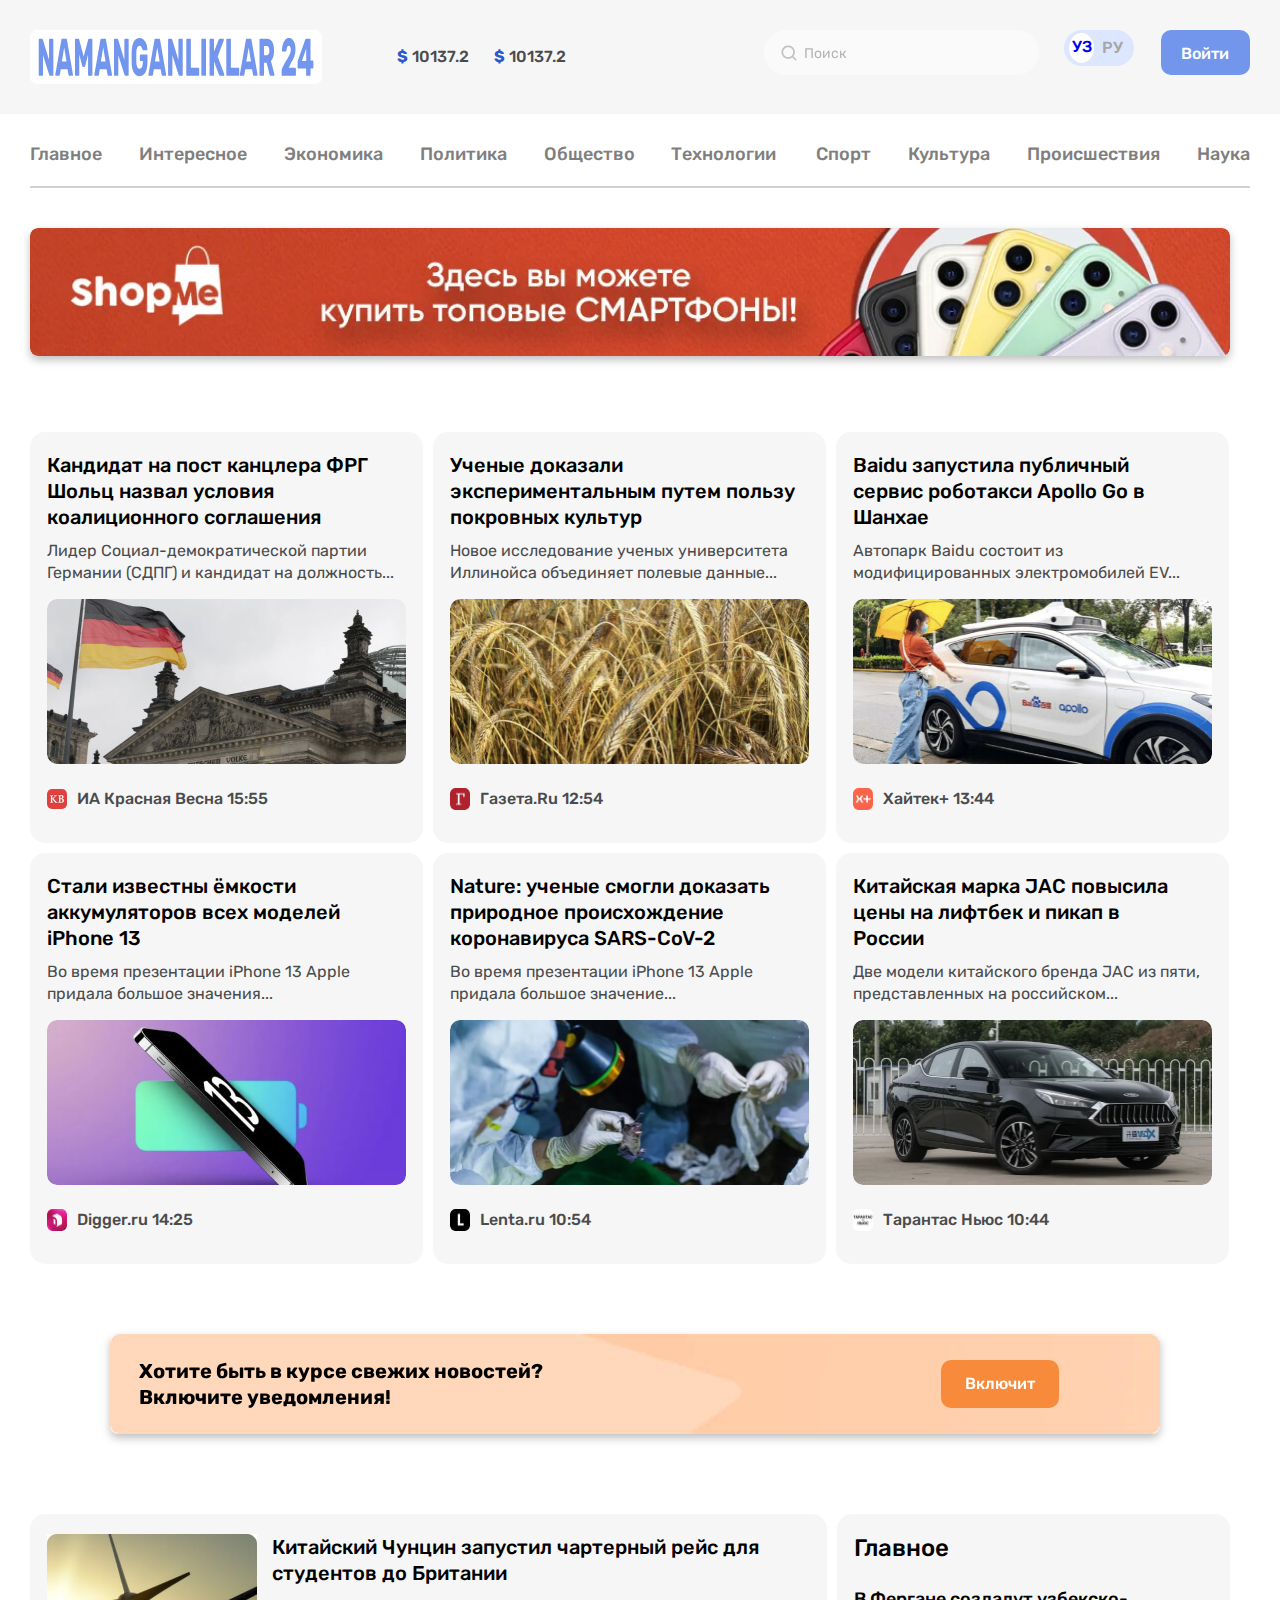
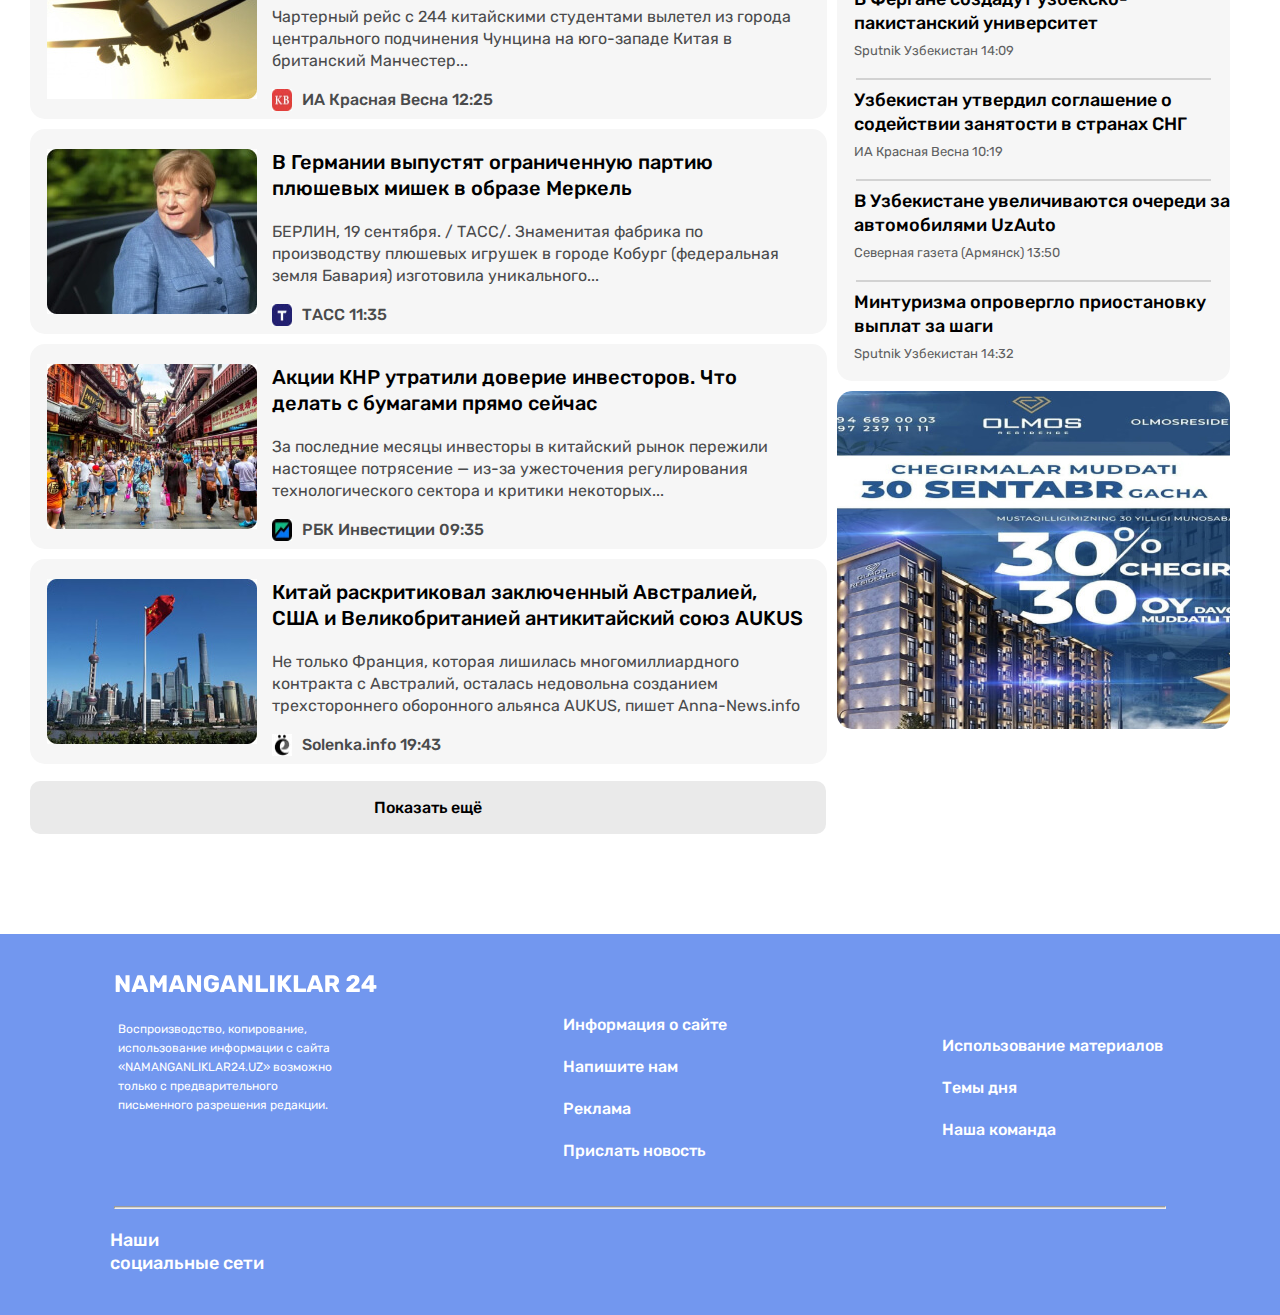
<file: index.html>
<!DOCTYPE html>
<html lang="en">
<head>
  <meta charset="UTF-8">
  <meta http-equiv="X-UA-Compatible" content="IE=edge">
  <meta name="viewport" content="width=device-width, initial-scale=1.0">
  <title>Namanganliklar24</title>
  <link rel="stylesheet" href="Css/normalize.css">
  <link rel="stylesheet" href="Css/style.css">
  <!-- <link rel="stylesheet" href="Css/style.min.css"> -->
  <link rel="preconnect" href="https://fonts.googleapis.com"><link rel="preconnect" href="https://fonts.gstatic.com" crossorigin><link href="https://fonts.googleapis.com/css2?family=Rubik:wght@400;500;700&display=swap" rel="stylesheet">
  <link rel="stylesheet" href="https://cdnjs.cloudflare.com/ajax/libs/font-awesome/6.2.1/css/all.min.css" integrity="sha512-MV7K8+y+gLIBoVD59lQIYicR65iaqukzvf/nwasF0nqhPay5w/9lJmVM2hMDcnK1OnMGCdVK+iQrJ7lzPJQd1w==" crossorigin="anonymous" referrerpolicy="no-referrer" />
  <link rel="stylesheet" href="https://cdnjs.cloudflare.com/ajax/libs/font-awesome/6.2.1/css/all.min.css" integrity="sha512-MV7K8+y+gLIBoVD59lQIYicR65iaqukzvf/nwasF0nqhPay5w/9lJmVM2hMDcnK1OnMGCdVK+iQrJ7lzPJQd1w==" crossorigin="anonymous" referrerpolicy="no-referrer" />
</head>
<body>
  <header class="site-header">
    <div class="site-header-top">
      <div class="container site-header-top-container">
        <a class="logo" href="index.html">
          <img class="logo-img" src="image/logo.svg" alt="N24 logo" width="276px" height="45px" >
        </a>
        
        <ul class="currency-rates">
          <li class="currency-rates-item">
            <b class="currency-rates-text">$</b>
            <span class="currency-course">10137.2</span>
          </li>
          <li class="currency-rates-item">
            <b class="currency-rates-text">$</b>
            <span class="currency-course">10137.2</span>
          </li>
        </ul>
        <!-- Form -->
        <form class="form-search" action="https://echo.htmlacademy.ru">
          <input class="form-search-input" type="search" name="search" placeholder="Поиск" required>
        </form>
        
        <div class="pages">
          <a class="pages-link" href="index.html">УЗ</a>
          <a class="pages-link" href="index.html/ru">РУ</a>
        </div>
        <a class="primary-btn header-btn" href="#">Войти</a>
      </div>
    </div>
    <div class="container sitenav-container">
      <nav class="sitenav">
        <ul class="sitenav-items">
          <li class="sitenav-item">
            <a class="sitenav-link" href="index.html">Главное</a>
          </li>
          <li class="sitenav-item">
            <a class="sitenav-link" href="Интересное.html">Интересное</a>
          </li>
          <li class="sitenav-item">
            <a class="sitenav-link" href="contact.html">Экономика</a>
          </li>
          <li class="sitenav-item">
            <a class="sitenav-link" href="index.html">Политика</a>
          </li>
          <li class="sitenav-item">
            <a class="sitenav-link" href="index.html">Общество</a>
          </li>
          <li class="sitenav-item">
            <a class="sitenav-link" href="index.html">Технологии</
              a>
            </li>
            <li class="sitenav-item">
              <a class="sitenav-link" href="index.html">Спорт</a>
            </li>
            <li class="sitenav-item">
              <a class="sitenav-link" href="index.html">Культура</a>
            </li>
            <li class="sitenav-item">
              <a class="sitenav-link" href="index.html">Происшествия
              </a>
            </li>
            <li class="sitenav-item">
              <a class="sitenav-link" href="index.html">Наука</a>
            </li>
          </ul>
        </nav>
      </div>
      <div class="container">
        <span class="header-line"></span>
        <img class="header-image" src="image/optimize 2.jpg" alt="shopme img" srcset="image/optimize 2.jpg 1x,image/optimize 2@2x.jpg ">
      </div>
    </header>
    <main>
      <div class="container main-container">
        <ul class="main-items">
          <li class="main-item">
            <div class="main-item-wrapper">
              <h2 class="title">Кандидат на пост канцлера ФРГ Шольц назвал условия коалиционного соглашения</h2>
              <p class="subtitle">Лидер Социал-демократической партии Германии (СДПГ) и кандидат на должность...</p>
              <img class="main-item-wrapper-img" src="image/germany.jpg" alt="germany image"
              srcset="image/germany.jpg 1x,image/germany@2x-1.jpg 2x">
              <span class="main-item-card">
                <img class="card-img" src="image/image 4.svg" >
                <p class="card-text">ИА Красная Весна 15:55</p>
              </span>
            </div>
          </li>
          <li class="main-item">
            <div class="main-item-wrapper">
              <h2 class="title">Ученые доказали экспериментальным путем пользу покровных культур</h2>
              <p class="subtitle">Новое исследование ученых университета Иллинойса объединяет полевые данные... </p>
              <img class="main-item-wrapper-img" src="image/bu'gdoy.jpg" alt="bug'doy img"
              srcset="image/bu'gdoy.jpg 1x,image/bug'doy@2x-1.jpg  2x">
              <span class="main-item-card">
                <img class="card-img" src="image/Gazeta.jpg" >
                <p class="card-text">Газета.Ru 12:54</p>
              </span>
            </div>
          </li>
          <li class="main-item">
            <div class="main-item-wrapper">
              <h2 class="title">Baidu запустила публичный сервис роботакси Apollo Go в <br> Шанхае</h2>
              <p class="subtitle">Автопарк Baidu состоит из модифицированных электромобилей EV...  </p>
              <img class="main-item-wrapper-img" src="image/car.jpg" alt="car img"
              srcset="image/car.jpg 1x,image/car@2x-1.jpg  2x">
              <span class="main-item-card">
                <img class="card-img" src="image/x++.jpg" >
                <p class="card-text">Хайтек+ 13:44</p>
              </span>
            </div>
          </li>
          <li class="main-item">
            <div class="main-item-wrapper">
              <h2 class="title">Стали известны ёмкости аккумуляторов всех моделей iPhone 13</h2>
              <p class="subtitle">Во время презентации iPhone 13 Apple придала большое значения...</p>
              <img class="main-item-wrapper-img" src="image/iphone.jpg" alt="car img"
              srcset="image/iphone.jpg 1x,image/iphone@2x.jpg  2x">
              <span class="main-item-card">
                <img class="card-img" src="image/image 4.jpg" >
                <p class="card-text">Digger.ru 14:25</p>
              </span>
            </div>
          </li>
          <li class="main-item">
            <div class="main-item-wrapper">
              <h2 class="title">Nature: ученые смогли доказать природное происхождение коронавируса SARS-CoV-2</h2>
              <p class="subtitle">Во время презентации iPhone 13 Apple придала большое значение...</p>
              <img class="main-item-wrapper-img" src="image/image 1.jpg" alt="corona img"
              srcset="image/image 1.jpg 1x,image/image 1@2x.jpg 2x">
              <span class="main-item-card">
                <img class="card-img" src="image/image 5.jpg" >
                <p class="card-text">Lenta.ru 10:54</p>
              </span>
            </div>
          </li>
          <li class="main-item">
            <div class="main-item-wrapper">
              <h2 class="title">Китайская марка JAC повысила цены на лифтбек и пикап в <br> России</h2>
              <p class="subtitle">Две модели китайского бренда JAC из пяти, представленных на российском...</p>
              <img class="main-item-wrapper-img" src="image/black car.jpg" alt="black car "
              srcset="image/black car.jpg 1x,image/black car@2x.jpg 2x">
              <span class="main-item-card">
                <img class="card-img" src="image/image 5-1.jpg" >
                <p class="card-text">Тарантас Ньюс 10:44</p>
              </span>
            </div>
          </li>
        </ul>
      </div>
      <div class="container">
        <div class="hero-content">
          <h2 class="hero-content-heading">Хотите быть в курсе свежих новостей?<br>  Включите уведомления!
          </h2>
          <a class="hero-content-btn" href="#">Включит </a>
        </div>
      </div>
      <div class="container info-conatiner">
        <ul class="news">
          <li class="news-item">
            <div class="news-item-wrapper">
              <img class="item-img" src="/image/airplane.jpg" alt="airplane img">
            </div>
            <div class="news-item-info">
              <h2 class="news-item-heading">Китайский Чунцин запустил чартерный рейс для <br> студентов до Британии</h2>
              <p class="news-item-text">Чартерный рейс с 244 китайскими студентами вылетел из города <br> центрального подчинения Чунцина на юго-западе Китая в <br> британский Манчестер...</p>
              <span class="news-item-container">
                <img class="news-item-container-img" height="20px" src="/image/kb.jpg" alt="logo">
                <p class="news-item-container-text">ИА Красная Весна 12:25</p>
              </span>
            </div>
          </li>
          <li class="news-item">
            <div class="news-item-wrapper">
              <img class="item-img" src="/image/women.jpg" alt="women img">
            </div>
            <div class="news-item-info">
              <h2 class="news-item-heading">В Германии выпустят ограниченную партию плюшевых мишек в образе Меркель</h2>
              <p class="news-item-text">БЕРЛИН, 19 сентября. / ТАСС/. Знаменитая фабрика по производству плюшевых игрушек в городе Кобург (федеральная земля Бавария) изготовила уникального...</p>
              <span class="news-item-container">
                <img class="news-item-container-img" height="20px" src="/image/tass.jpg" alt="logo">
                <p class="news-item-container-text">ТАСС 11:35</p>
              </span>
            </div>
          </li>
          <li class="news-item">
            <div class="news-item-wrapper">
              <img class="item-img" src="/image/population.jpg" alt="population img">
            </div>
            <div class="news-item-info">
              <h2 class="news-item-heading">Акции КНР утратили доверие инвесторов. Что делать с бумагами прямо сейчас</h2>
              <p class="news-item-text">За последние месяцы инвесторы в китайский рынок пережили настоящее потрясение — из-за ужесточения регулирования технологического сектора и критики некоторых...</p>
              <span class="news-item-container">
                <img class="news-item-container-img" height="20px" src="/image/rbk.jpg" alt="logo">
                <p class="news-item-container-text">РБК Инвестиции 09:35</p>
              </span>
            </div>
          </li>
          <li class="news-item">
            <div class="news-item-wrapper">
              <img class="item-img" src="/image/china.jpg" alt="china flag">
            </div>
            <div class="news-item-info">
              <h2 class="news-item-heading">Китай раскритиковал заключенный Австралией, США и Великобританией антикитайский союз AUKUS</h2>
              <p class="news-item-text">Не только Франция, которая лишилась многомиллиардного контракта с Австралий, осталась недовольна созданием трехстороннего оборонного альянса AUKUS, пишет Anna-News.info</p>
              <span class="news-item-container">
                <img class="news-item-container-img" height="20px" src="/image/solenka.jpg" alt="logo">
                <p class="news-item-container-text">Solenka.info 19:43</p>
              </span>
            </div>
          </li>
        </ul>
        <div class="important-news">
          <ul class="importan-items">
            <li class="important-item">
              <h2 class="important-item-subtitle">Главное</h2>
              <h2 class="important-item-title">В Фергане создадут узбекско-пакистанский университет</h2>
              <p class="important-item-text">Sputnik Узбекистан 14:09</p>
              <hr class="line">
              
              <h2 class="important-item-title">Узбекистан утвердил соглашение о содействии занятости в странах СНГ</h2>
              <p class="important-item-text">ИА Красная Весна 10:19</p>
              <hr class="line">
              
              <h2 class="important-item-title">В Узбекистане увеличиваются очереди за автомобилями UzAuto</h2>
              <p class="important-item-text">Северная газета (Армянск) 13:50</p>
              <hr class="line">
              
              <h2 class="important-item-title">Минтуризма опровергло приостановку выплат за шаги</h2>
              <p class="important-item-text">Sputnik Узбекистан 14:32</p>
            </li>
          </ul>
          <img class="diamond " src="/image/image 6.jpg" alt="diamond img">
        </div>
      </div>
      <div class="container"><a class="main-btn" href="#">Показать ещё </a>
      </div>
    </main>
    
    <!-- Footer section -->
    <footer class="footer">
      <div class="container footer-container">
        <a href="#" class="footer-logo">
          <img class="footer-logo-img" src="/image/footer-logo.svg" alt="logo footer">
        </a>
        <div class="footer-top">
          <div class="site-info-wrapper">
            <p class="site-info">Воспроизводство, копирование, использование информации с сайта «NAMANGANLIKLAR24.UZ» возможно только с предварительного письменного разрешения редакции. </p>
          </div>
          <ul class="footernav">
            <li class="footernav-lists"><a  class="footernav-list" href="#">Информация о сайте</a></li>
            <li class="footernav-lists"><a  class="footernav-list" href="contact.html">Напишите нам</a></li>
            <li class="footernav-lists"><a  class="footernav-list" href="#">Реклама</a></li>
            <li class="footernav-lists"><a  class="footernav-list" href="#">Прислать новость</a></li>
          </ul>
          <ul class="footernav">
            <li class="footernav-lists"><a  class="footernav-list" href="#">Использование материалов</a></li>
            <li class="footernav-lists"><a  class="footernav-list" href="#">Темы дня</a></li>
            <li class="footernav-lists"><a  class="footernav-list" href="#">Наша команда
            </a></li>
          </ul>
        </div>
        <hr class="line-footer">
        <div class="footer-bottom">
          <div class="text-wrapper">
            <p class="footer-bottom-text">Наши социальные сети</p>
          </div>
          <div class="social-networks">
            <i class="fa-brands fa-telegram"></i>
            <i class="fa-brands fa-instagram"></i>
            <i class="fa-brands fa-facebook"></i>
            <i class="fa-brands fa-youtube"></i>
          </div>
        </div>
        
      </div>
    </footer>
    <section class="modal ">
      <div class="modal-dialog">
        <div class="modal-content">
          <button type="button" class="modal-close js-modal-close">
            <img class="modal-close-icon" src="/image/close1.svg" alt="" width="24px" height="24px"></button>
            <p class="modal-lead">Хотите быть в курсе свежих новостей?<br>  Включите уведомления!
            </p>
            <p class=""></p>
            <div class="modal-action">
              <button type="button" class="modal-btn">Включит </button>
            </div>
          </div>
        </div>
      </section>
      <script src="./Js/main.js"></script>
    </body>
    </html>
</file>
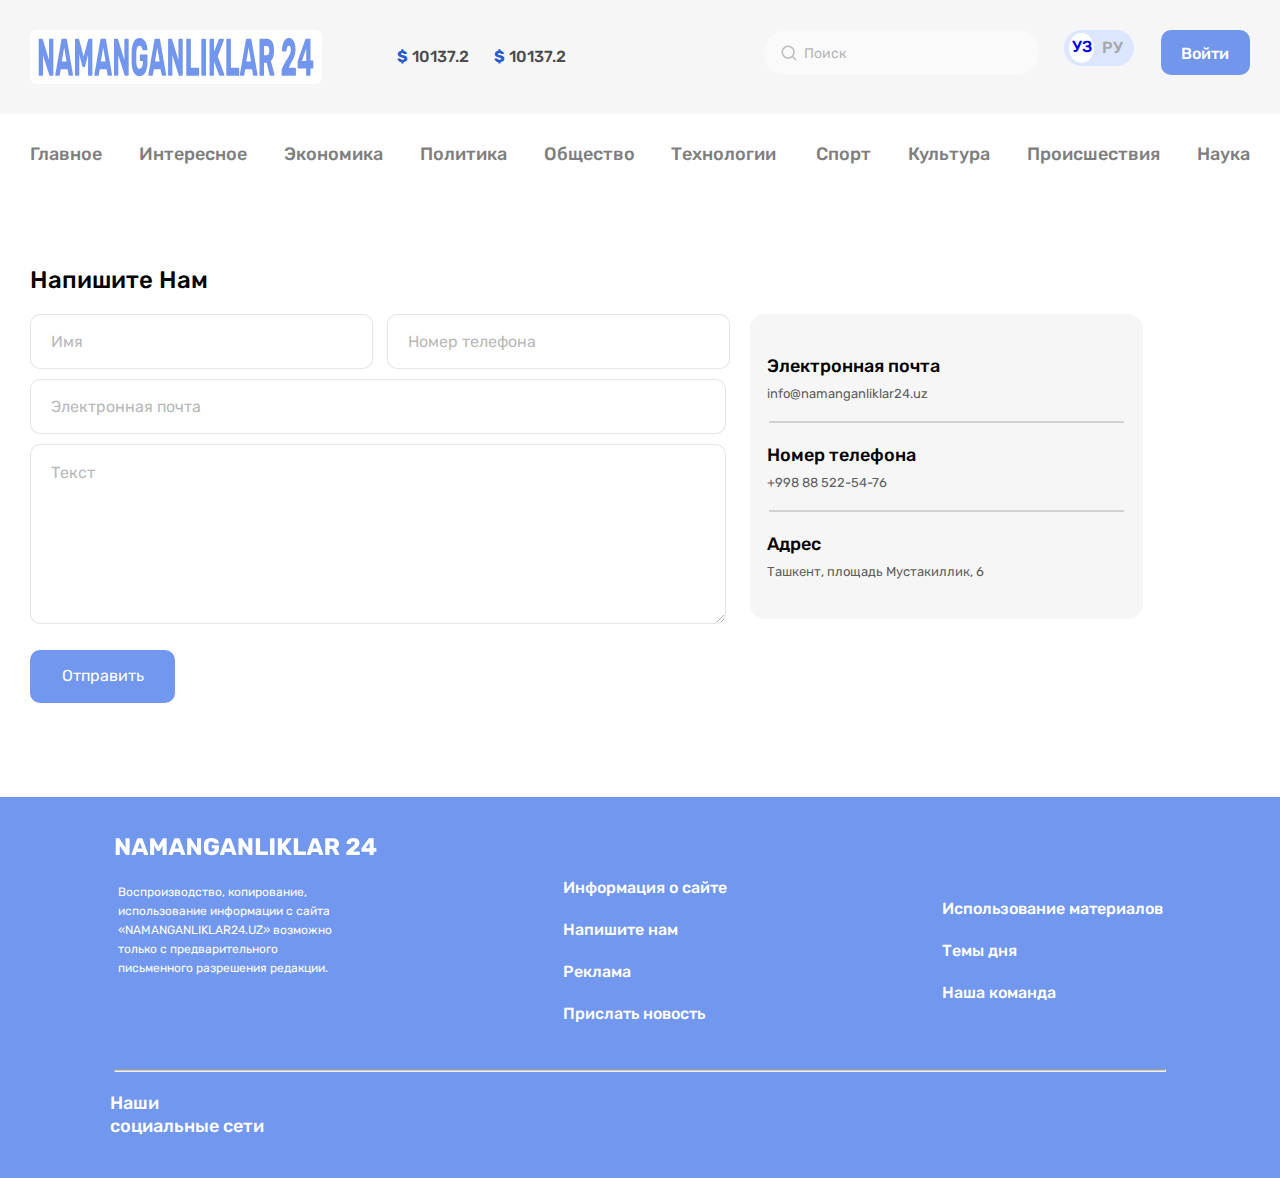
<file: contact.html>
<!DOCTYPE html>
<html lang="en">
<head>
  <meta charset="UTF-8">
  <meta http-equiv="X-UA-Compatible" content="IE=edge">
  <meta name="viewport" content="width=device-width, initial-scale=1.0">
  <title>Контакт N24</title>
  <link rel="stylesheet" href="Css/normalize.css">
  <link rel="stylesheet" href="Css/style.css">
  <!-- <link rel="stylesheet" href="Css/style.min.css"> -->
  <link rel="preconnect" href="https://fonts.googleapis.com"><link rel="preconnect" href="https://fonts.gstatic.com" crossorigin><link href="https://fonts.googleapis.com/css2?family=Rubik:wght@400;500;700&display=swap" rel="stylesheet">
  <link rel="stylesheet" href="https://cdnjs.cloudflare.com/ajax/libs/font-awesome/6.2.1/css/all.min.css" integrity="sha512-MV7K8+y+gLIBoVD59lQIYicR65iaqukzvf/nwasF0nqhPay5w/9lJmVM2hMDcnK1OnMGCdVK+iQrJ7lzPJQd1w==" crossorigin="anonymous" referrerpolicy="no-referrer" />
  <link rel="stylesheet" href="https://cdnjs.cloudflare.com/ajax/libs/font-awesome/6.2.1/css/all.min.css" integrity="sha512-MV7K8+y+gLIBoVD59lQIYicR65iaqukzvf/nwasF0nqhPay5w/9lJmVM2hMDcnK1OnMGCdVK+iQrJ7lzPJQd1w==" crossorigin="anonymous" referrerpolicy="no-referrer" />
</head>
<body>
  <!-- Header section -->
  <header class="site-header">
    <div class="site-header-top">
      <div class="container site-header-top-container">
        <a class="logo" href="index.html">
          <img class="logo-img" src="image/logo.svg" alt="N24 logo" width="276px" height="45px" >
        </a>

        <ul class="currency-rates">
          <li class="currency-rates-item">
            <b class="currency-rates-text">$</b>
            <span class="currency-course">10137.2</span>
          </li>
          <li class="currency-rates-item">
            <b class="currency-rates-text">$</b>
            <span class="currency-course">10137.2</span>
          </li>
        </ul>
        <!-- Form -->
        <form class="form-search" action="https://echo.htmlacademy.ru">
          <input class="form-search-input" type="search" name="search" placeholder="Поиск" required>
        </form>
        <div class="pages">
          <a class="pages-link" href="index.html">УЗ</a>
          <a class="pages-link" href="index.html/ru">РУ</a>
        </div>
        <a class="primary-btn header-btn" href="#">Войти</a>
      </div>
    </div>
    <div class="container sitenav-container">
      <nav class="sitenav">
        <ul class="sitenav-items">
          <li class="sitenav-item">
            <a class="sitenav-link" href="index.html">Главное</a>
          </li>
          <li class="sitenav-item">
            <a class="sitenav-link" href="Интересное.html">Интересное</a>
          </li>
          <li class="sitenav-item">
            <a class="sitenav-link" href="contact.html">Экономика</a>
          </li>
          <li class="sitenav-item">
            <a class="sitenav-link" href="index.html">Политика</a>
          </li>
          <li class="sitenav-item">
            <a class="sitenav-link" href="index.html">Общество</a>
          </li>
          <li class="sitenav-item">
            <a class="sitenav-link" href="index.html">Технологии</
              a>
            </li>
            <li class="sitenav-item">
              <a class="sitenav-link" href="index.html">Спорт</a>
            </li>
            <li class="sitenav-item">
              <a class="sitenav-link" href="index.html">Культура</a>
            </li>
            <li class="sitenav-item">
              <a class="sitenav-link" href="index.html">Происшествия
              </a>
            </li>
            <li class="sitenav-item">
              <a class="sitenav-link" href="index.html">Наука</a>
            </li>
          </ul>
        </nav>
      </div>
    </header>

    <!-- Main section -->
    <main class="main-section">
      <div class="container">
        <div class="contact-page">
          <h1 class="contact-page-heading">напишите нам</h1>
          <div class="contact-content">
            <div class="contact-page-wrapper">
              <form action="https://echo.htmlacademy.ru"class="contact-page-form">
                <input type="text" placeholder="Имя" name="name" id="name" class="universal">
                <input type="number" placeholder="Номер телефона" name="number" class="universal" id="tel">
                <input type="email" placeholder="Электронная почта" name="email" id="email">
                <textarea name="message" id="text" placeholder="Текст"></textarea>
                <button type="submit" class="contact-button">Отправить</button>
              </form>
            </div>
            <div class="important-news">
              <ul class="importan-items">
                <li class="important-item">
                  <h2 class="important-item-title important-item-contact">Электронная почта</h2>
                  <p class="important-item-text">info@namanganliklar24.uz</p>
                  <hr class="line">
                  <h2 class="important-item-title important-item-contact">Номер телефона</h2>
                  <p class="important-item-text">+998 88 522-54-76</p>
                  <hr class="line">
                  <h2 class="important-item-title important-item-contact">Адрес</h2>
                  <p class="important-item-text item-bottom">Ташкент, площадь Мустакиллик, 6 </p>
                </li>
              </ul>
            </div>
          </div>
        </div>
      </div>
    </main>

    <!-- Footer section -->
    <footer class="footer">
      <div class="container footer-container">
        <a href="#" class="footer-logo">
          <img class="footer-logo-img" src="/image/footer-logo.svg" alt="logo footer">
        </a>
        <div class="footer-top">
          <div class="site-info-wrapper">
            <p class="site-info">Воспроизводство, копирование, использование информации с сайта «NAMANGANLIKLAR24.UZ» возможно только с предварительного письменного разрешения редакции. </p>
          </div>
          <ul class="footernav">
            <li class="footernav-lists"><a  class="footernav-list" href="#">Информация о сайте</a></li>
            <li class="footernav-lists"><a  class="footernav-list" href="contact.html">Напишите нам</a></li>
            <li class="footernav-lists"><a  class="footernav-list" href="#">Реклама</a></li>
            <li class="footernav-lists"><a  class="footernav-list" href="#">Прислать новость</a></li>
          </ul>
          <ul class="footernav">
            <li class="footernav-lists"><a  class="footernav-list" href="#">Использование материалов</a></li>
            <li class="footernav-lists"><a  class="footernav-list" href="#">Темы дня</a></li>
            <li class="footernav-lists"><a  class="footernav-list" href="#">Наша команда
            </a></li>
          </ul>
        </div>
        <hr class="line-footer">
        <div class="footer-bottom">
          <div class="text-wrapper">
            <p class="footer-bottom-text">Наши социальные сети</p>
          </div>
          <div class="social-networks">
            <i class="fa-brands fa-telegram"></i>
            <i class="fa-brands fa-instagram"></i>
            <i class="fa-brands fa-facebook"></i>
            <i class="fa-brands fa-youtube"></i>
          </div>
        </div>

      </div>
    </footer>
    <section class="modal ">
      <div class="modal-dialog">
        <div class="modal-content">
            <button type="button" class="modal-close js-modal-close">
              <img class="modal-close-icon" src="/image/close1.svg" alt="" width="24px" height="24px"></button>
              <p class="modal-lead">Хотите быть в курсе свежих новостей?<br>  Включите уведомления!
              </p>
          <p class=""></p>
          <div class="modal-action">
            <button type="button" class="modal-btn">Включит </button>
          </div>
        </div>
      </div>
    </section>
    <script src="/Js/main.js"></script>
  </body>
  </html>
</file>
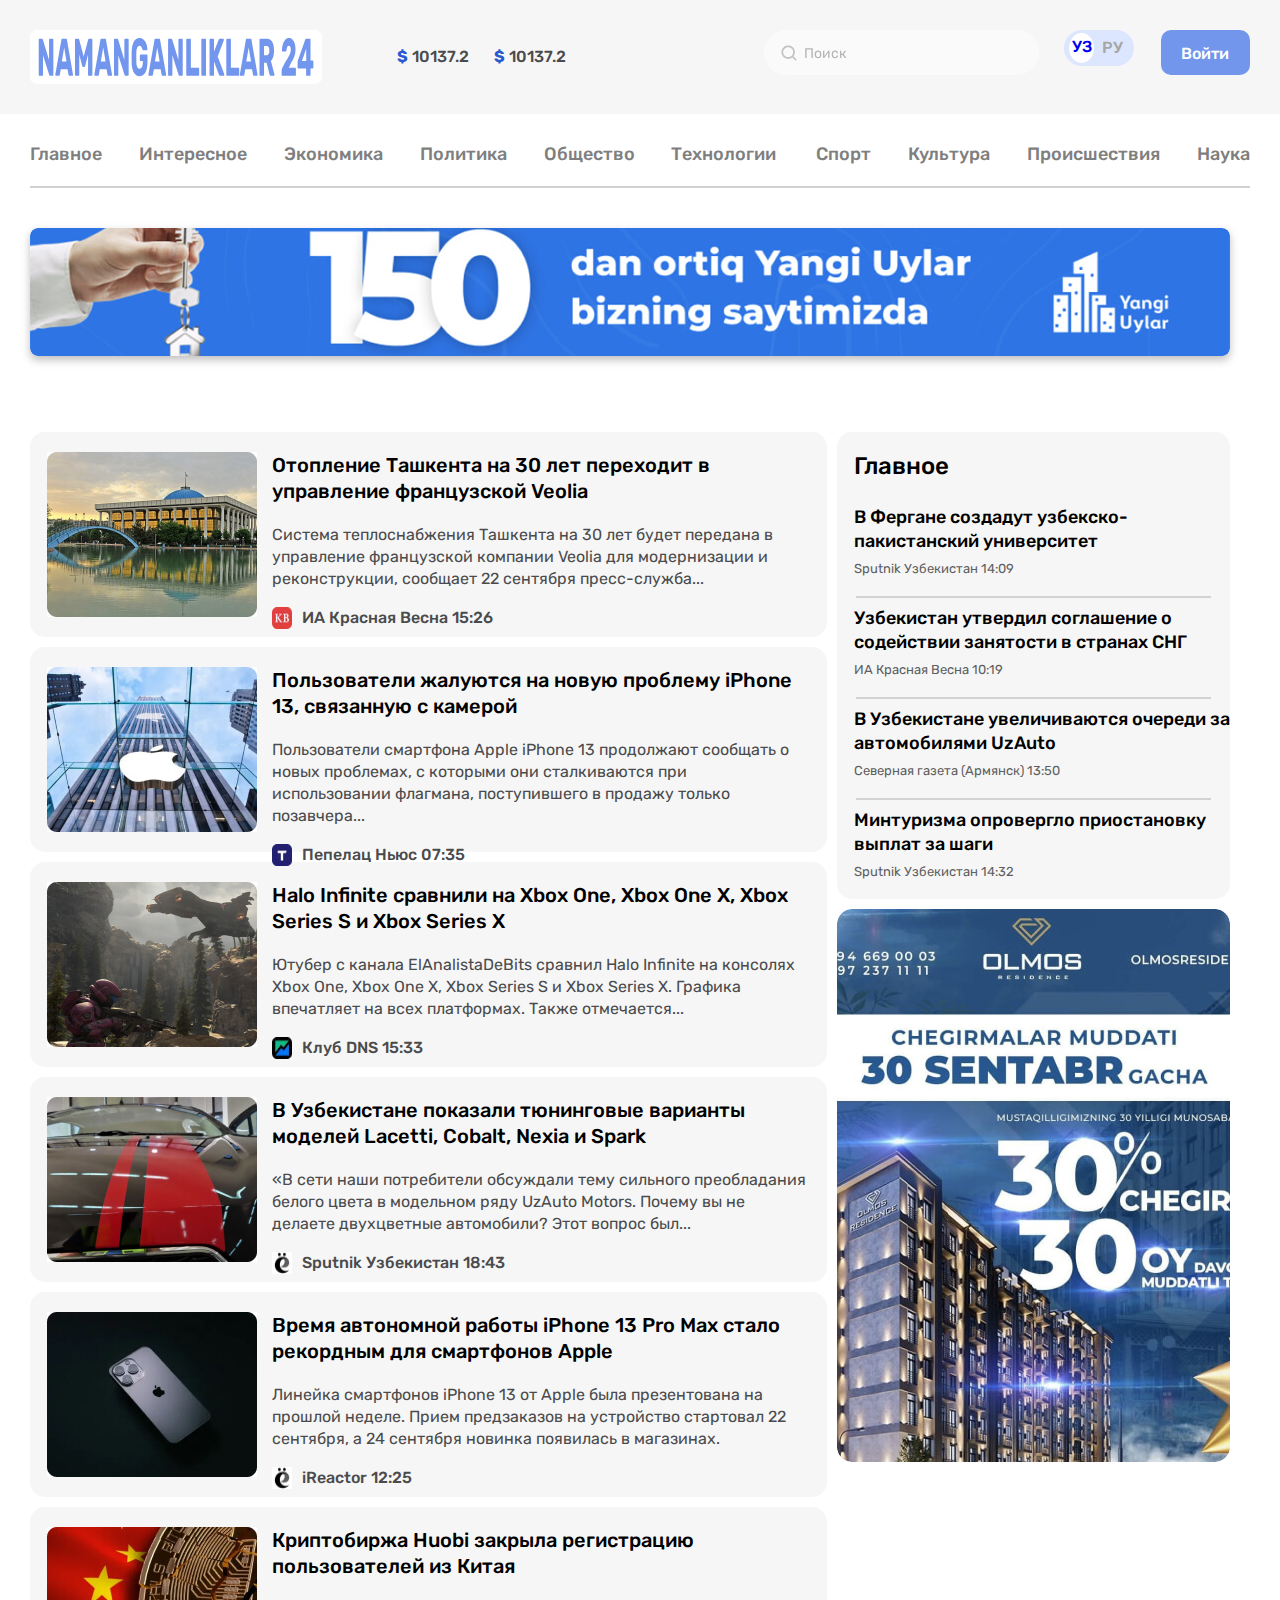
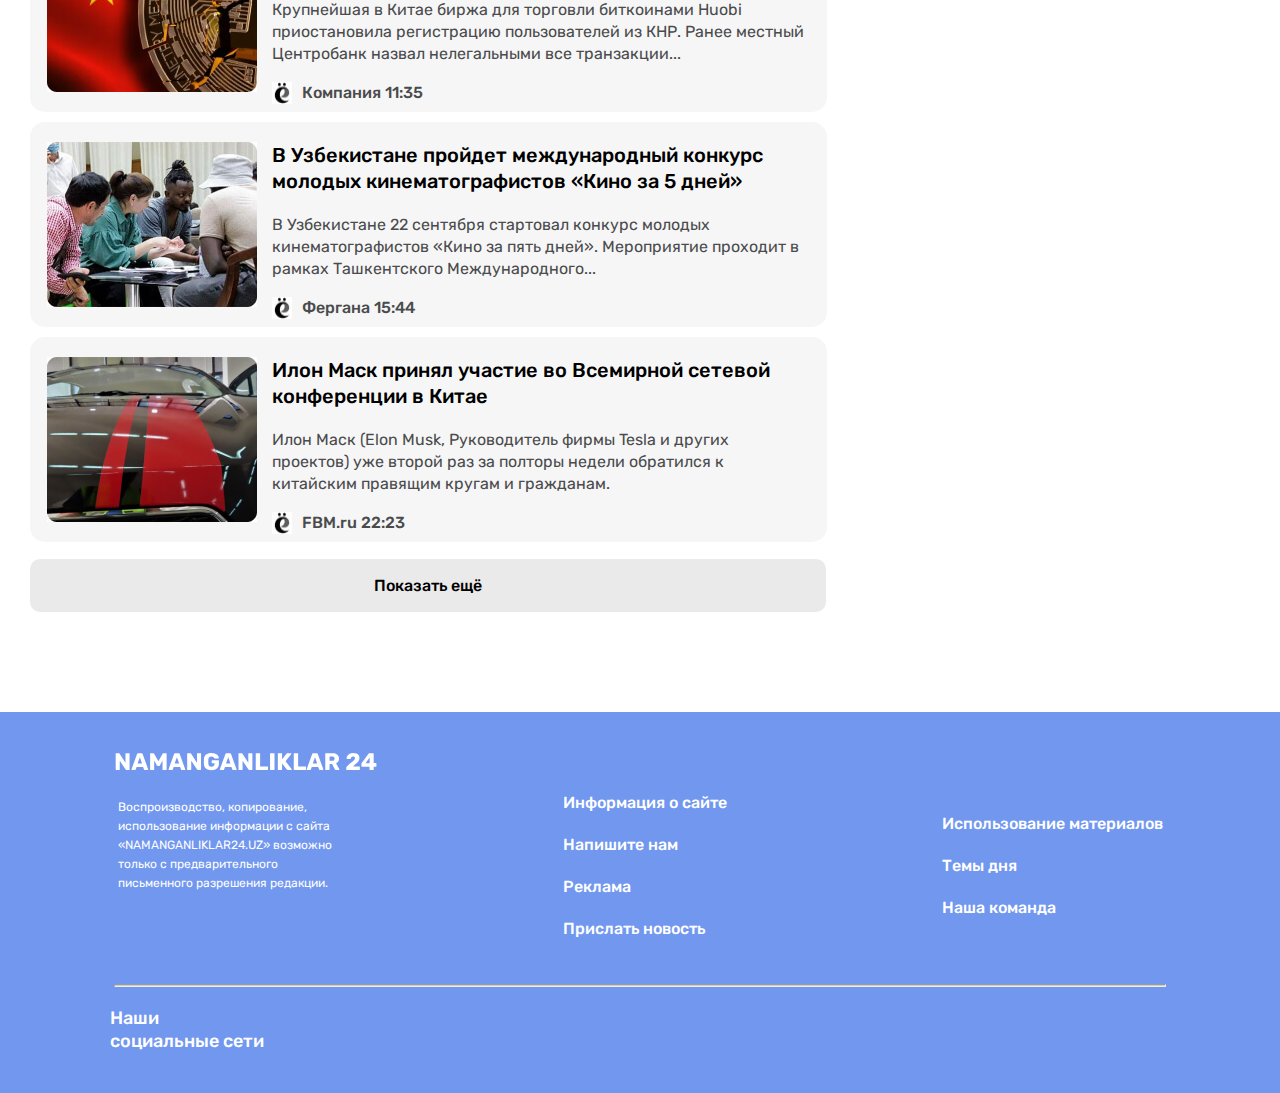
<file: Интересное.html>
<!DOCTYPE html>
<html lang="en">
<head>
  <meta charset="UTF-8">
  <meta http-equiv="X-UA-Compatible" content="IE=edge">
  <meta name="viewport" content="width=device-width, initial-scale=1.0">
  <title>Document</title>
  <link rel="stylesheet" href="Css/normalize.css">
  <link rel="stylesheet" href="Css/style.css">
  <!-- <link rel="stylesheet" href="Css/style.min.css"> -->
  <link rel="preconnect" href="https://fonts.googleapis.com"><link rel="preconnect" href="https://fonts.gstatic.com" crossorigin><link href="https://fonts.googleapis.com/css2?family=Rubik:wght@400;500;700&display=swap" rel="stylesheet">
  <link rel="stylesheet" href="https://cdnjs.cloudflare.com/ajax/libs/font-awesome/6.2.1/css/all.min.css" integrity="sha512-MV7K8+y+gLIBoVD59lQIYicR65iaqukzvf/nwasF0nqhPay5w/9lJmVM2hMDcnK1OnMGCdVK+iQrJ7lzPJQd1w==" crossorigin="anonymous" referrerpolicy="no-referrer" />
  <link rel="stylesheet" href="https://cdnjs.cloudflare.com/ajax/libs/font-awesome/6.2.1/css/all.min.css" integrity="sha512-MV7K8+y+gLIBoVD59lQIYicR65iaqukzvf/nwasF0nqhPay5w/9lJmVM2hMDcnK1OnMGCdVK+iQrJ7lzPJQd1w==" crossorigin="anonymous" referrerpolicy="no-referrer" />
</head>
<body>
  <!-- Header section -->
  <header class="site-header">
    <div class="site-header-top">
      <div class="container site-header-top-container">
        <a class="logo" href="index.html">
          <img class="logo-img" src="image/logo.svg" alt="N24 logo" width="276px" height="45px" >
        </a>

        <ul class="currency-rates">
          <li class="currency-rates-item">
            <b class="currency-rates-text">$</b>
            <span class="currency-course">10137.2</span>
          </li>
          <li class="currency-rates-item">
            <b class="currency-rates-text">$</b>
            <span class="currency-course">10137.2</span>
          </li>
        </ul>
        <!-- Form -->
        <form class="form-search" action="https://echo.htmlacademy.ru">
          <input class="form-search-input" type="search" name="search" placeholder="Поиск" required>
        </form>
        <div class="pages">
          <a class="pages-link" href="index.html">УЗ</a>
          <a class="pages-link" href="index.html/ru">РУ</a>
        </div>
        <a class="primary-btn header-btn" href="#">Войти</a>
      </div>
    </div>
    <div class="container sitenav-container">
      <nav class="sitenav">
        <ul class="sitenav-items">
          <li class="sitenav-item">
            <a class="sitenav-link" href="index.html">Главное</a>
          </li>
          <li class="sitenav-item">
            <a class="sitenav-link" href="Интересное.html">Интересное</a>
          </li>
          <li class="sitenav-item">
            <a class="sitenav-link" href="contact.html">Экономика</a>
          </li>
          <li class="sitenav-item">
            <a class="sitenav-link" href="index.html">Политика</a>
          </li>
          <li class="sitenav-item">
            <a class="sitenav-link" href="index.html">Общество</a>
          </li>
          <li class="sitenav-item">
            <a class="sitenav-link" href="index.html">Технологии</
              a>
            </li>
            <li class="sitenav-item">
              <a class="sitenav-link" href="index.html">Спорт</a>
            </li>
            <li class="sitenav-item">
              <a class="sitenav-link" href="index.html">Культура</a>
            </li>
            <li class="sitenav-item">
              <a class="sitenav-link" href="index.html">Происшествия
              </a>
            </li>
            <li class="sitenav-item">
              <a class="sitenav-link" href="index.html">Наука</a>
            </li>
          </ul>
        </nav>
      </div>
      <div class="container">
        <span class="header-line"></span>
        <img class="header-image" src="image/optimize 1.jpg" alt="new home img" srcset="image/optimize 1.jpg 1x,image/optimize 1@2x.jpg 276px">
      </div>
    </header>

    <!-- Main section -->
    <div class="container info-conatiner">
      <ul class="news">
        <li class="news-item">
          <div class="news-item-wrapper">
            <img class="item-img" src="/image/image 3-7.jpg" alt="home img">
          </div>
          <div class="news-item-info">
            <h2 class="news-item-heading">Отопление Ташкента на 30 лет переходит в управление французской Veolia</h2>
            <p class="news-item-text">Система теплоснабжения Ташкента на 30 лет будет передана в управление французской компании Veolia для модернизации и реконструкции, сообщает 22 сентября пресс-служба...</p>
            <span class="news-item-container">
              <img class="news-item-container-img" height="20px" src="/image/kb.jpg" alt="logo">
              <p class="news-item-container-text">ИА Красная Весна 15:26</p>
            </span>
          </div>
        </li>
        <li class="news-item">
          <div class="news-item-wrapper">
            <img class="item-img" src="/image/image 3-6.jpg" alt="apple img">
          </div>
          <div class="news-item-info">
            <h2 class="news-item-heading">Пользователи жалуются на новую проблему iPhone 13, связанную с камерой</h2>
            <p class="news-item-text">Пользователи смартфона Apple iPhone 13 продолжают сообщать о новых проблемах, с которыми они сталкиваются при использовании флагмана, поступившего в продажу только позавчера...</p>
            <span class="news-item-container">
              <img class="news-item-container-img" height="20px" src="/image/tass.jpg" alt="logo">
              <p class="news-item-container-text">Пепелац Ньюс 07:35</p>
            </span>
          </div>
        </li>
        <li class="news-item">
          <div class="news-item-wrapper">
            <img class="item-img" src="/image/image 3-5.jpg" alt="dragon img">
          </div>
          <div class="news-item-info">
            <h2 class="news-item-heading">Halo Infinite сравнили на Xbox One, Xbox One X, Xbox Series S и Xbox Series X</h2>
            <p class="news-item-text">Ютубер с канала ElAnalistaDeBits сравнил Halo Infinite на консолях Xbox One, Xbox One X, Xbox Series S и Xbox Series X. Графика впечатляет на всех платформах. Также отмечается...</p>
            <span class="news-item-container">
              <img class="news-item-container-img" height="20px" src="/image/rbk.jpg" alt="logo">
              <p class="news-item-container-text">Клуб DNS 15:33</p>
            </span>
          </div>
        </li>
        <li class="news-item">
          <div class="news-item-wrapper">
            <img class="item-img" src="/image/image 3-4.jpg" alt="car">
          </div>
          <div class="news-item-info">
            <h2 class="news-item-heading">В Узбекистане показали тюнинговые варианты моделей Lacetti, Cobalt, Nexia и Spark</h2>
            <p class="news-item-text">«В сети наши потребители обсуждали тему сильного преобладания белого цвета в модельном ряду UzAuto Motors. Почему вы не делаете двухцветные автомобили? Этот вопрос был...</p>
            <span class="news-item-container">
              <img class="news-item-container-img" height="20px" src="/image/solenka.jpg" alt="logo">
              <p class="news-item-container-text">Sputnik Узбекистан 18:43</p>
            </span>
          </div>
        </li>
        <li class="news-item">
          <div class="news-item-wrapper">
            <img class="item-img" src="/image/image 3-3.jpg" alt="iphone">
          </div>
          <div class="news-item-info">
            <h2 class="news-item-heading">Время автономной работы iPhone 13 Pro Max стало рекордным для смартфонов Apple</h2>
            <p class="news-item-text">Линейка смартфонов iPhone 13 от Apple была презентована на прошлой неделе. Прием предзаказов на устройство стартовал 22 сентября, а 24 сентября новинка появилась в магазинах.</p>
            <span class="news-item-container">
              <img class="news-item-container-img" height="20px" src="/image/solenka.jpg" alt="logo">
              <p class="news-item-container-text">iReactor 12:25</p>
            </span>
          </div>
        </li>
        <li class="news-item">
          <div class="news-item-wrapper">
            <img class="item-img" src="/image/image 3-2.jpg" alt="china">
          </div>
          <div class="news-item-info">
            <h2 class="news-item-heading">Криптобиржа Huobi закрыла регистрацию пользователей из Китая</h2>
            <p class="news-item-text">Крупнейшая в Китае биржа для торговли биткоинами Huobi приостановила регистрацию пользователей из КНР. Ранее местный Центробанк назвал нелегальными все транзакции...</p>
            <span class="news-item-container">
              <img class="news-item-container-img" height="20px" src="/image/solenka.jpg" alt="logo">
              <p class="news-item-container-text">Компания 11:35</p>
            </span>
          </div>
        </li>
        <li class="news-item">
          <div class="news-item-wrapper">
            <img class="item-img" src="/image/image 3-1.jpg" alt="black man">
          </div>
          <div class="news-item-info">
            <h2 class="news-item-heading">В Узбекистане пройдет международный конкурс молодых кинематографистов «Кино за 5 дней»</h2>
            <p class="news-item-text">В Узбекистане 22 сентября стартовал конкурс молодых кинематографистов «Кино за пять дней». Мероприятие проходит в рамках Ташкентского Международного...</p>
            <span class="news-item-container">
              <img class="news-item-container-img" height="20px" src="/image/solenka.jpg" alt="logo">
              <p class="news-item-container-text">Фергана 15:44</p>
            </span>
          </div>
        </li>
        <li class="news-item">
          <div class="news-item-wrapper">
            <img class="item-img" src="/image/image 3-4.jpg" alt="car">
          </div>
          <div class="news-item-info">
            <h2 class="news-item-heading">Илон Маск принял участие во Всемирной сетевой конференции в Китае</h2>
            <p class="news-item-text">Илон Маск (Elon Musk, Руководитель фирмы Tesla и других проектов) уже второй раз за полторы недели обратился к китайским правящим кругам и гражданам.</p>
            <span class="news-item-container">
              <img class="news-item-container-img" height="20px" src="/image/solenka.jpg" alt="logo">
              <p class="news-item-container-text">FBM.ru 22:23</p>
            </span>
          </div>
        </li>
      </ul>
      <div class="important-news">
        <ul class="importan-items">
          <li class="important-item">
            <h2 class="important-item-subtitle">Главное</h2>
            <h2 class="important-item-title">В Фергане создадут узбекско-пакистанский университет</h2>
            <p class="important-item-text">Sputnik Узбекистан 14:09</p>
            <hr class="line">

            <h2 class="important-item-title">Узбекистан утвердил соглашение о содействии занятости в странах СНГ</h2>
            <p class="important-item-text">ИА Красная Весна 10:19</p>
            <hr class="line">

            <h2 class="important-item-title">В Узбекистане увеличиваются очереди за автомобилями UzAuto</h2>
            <p class="important-item-text">Северная газета (Армянск) 13:50</p>
            <hr class="line">

            <h2 class="important-item-title">Минтуризма опровергло приостановку выплат за шаги</h2>
            <p class="important-item-text">Sputnik Узбекистан 14:32</p>
          </li>
        </ul>
        <img class=" diamond-full" src="/image/image 6.jpg" alt="diamond img">
      </div>
    </div>
    <div class="container"><a class="main-btn" href="#">Показать ещё </a>
    </div>

<!-- Footer section -->
<footer class="footer">
  <div class="container footer-container">
    <a href="#" class="footer-logo">
      <img class="footer-logo-img" src="/image/footer-logo.svg" alt="logo footer">
    </a>
    <div class="footer-top">
      <div class="site-info-wrapper">
        <p class="site-info">Воспроизводство, копирование, использование информации с сайта «NAMANGANLIKLAR24.UZ» возможно только с предварительного письменного разрешения редакции. </p>
      </div>
      <ul class="footernav">
        <li class="footernav-lists"><a  class="footernav-list" href="#">Информация о сайте</a></li>
        <li class="footernav-lists"><a  class="footernav-list" href="#">Напишите нам</a></li>
        <li class="footernav-lists"><a  class="footernav-list" href="#">Реклама</a></li>
        <li class="footernav-lists"><a  class="footernav-list" href="#">Прислать новость</a></li>
      </ul>
      <ul class="footernav">
        <li class="footernav-lists"><a  class="footernav-list" href="#">Использование материалов</a></li>
        <li class="footernav-lists"><a  class="footernav-list" href="#">Темы дня</a></li>
        <li class="footernav-lists"><a  class="footernav-list" href="contact.html">Наша команда
        </a></li>
      </ul>
    </div>
    <hr class="line-footer">
    <div class="footer-bottom">
      <div class="text-wrapper">
        <p class="footer-bottom-text">Наши социальные сети</p>
      </div>
      <div class="social-networks">
        <i class="fa-brands fa-telegram"></i>
        <i class="fa-brands fa-instagram"></i>
        <i class="fa-brands fa-facebook"></i>
        <i class="fa-brands fa-youtube"></i>
      </div>
    </div>

  </div>
</footer>
<section class="modal ">
  <div class="modal-dialog">
    <div class="modal-content">
        <button type="button" class="modal-close js-modal-close">
          <img class="modal-close-icon" src="/image/close1.svg" alt="" width="24px" height="24px"></button>
          <p class="modal-lead">Хотите быть в курсе свежих новостей?<br>  Включите уведомления!
          </p>
      <p class=""></p>
      <div class="modal-action">
        <button type="button" class="modal-btn">Включит </button>
      </div>
    </div>
  </div>
</section>
<script src="/Js/main.js"></script>
</body>
</html>
</file>
<file: Css/style.css>
/* Core styles */
html{
  scroll-behavior: smooth;
  height: 100%;
}
*{
  box-sizing: border-box;
}
img{
  max-width: 100%;
  height: auto;
}
body{
  display: flex;
  flex-direction: column;
  height: 100%;
  font-family: "Rubik",sans-serif;
  font-weight: 500;
  font-size: 16px;
  line-height: 22px;
  background-color: #fff;
  color: #4A4B4C;
  padding: 0;
  margin: 0;
}
*:focus{
  outline: 2px dashed  #7296EC;
  outline-offset: 3px;
}
.container{
  width: 100%;
  max-width: 1260px;
  margin-left: auto;
  margin-right: auto;
  padding-left: 20px;
  padding-right: 20px;
}
/* Site header  */
.site-header-top {
  padding-top: 30px;
  padding-bottom: 30px;
  background-color: rgba(246, 246, 246, 1);
  
}
.site-header-top-container {
  display: flex;
}
.logo {
  display: flex;
  margin-right: 35px;
  border-radius: 7px;
  padding: 6px 8px;
  background-color: #fff;
  transition: 0.4s all ease-in-out;
}
.logo:hover{
  opacity: 0.8;
}
.logo:active{
  opacity: 0.6;
}
.currency-rates {
  display: flex;
  align-items: center;
  list-style: none;
  margin-right: auto;
}
.currency-rates-item:not(last-child) {
  margin-right: 25px;
}
.currency-rates-text {
  color: rgba(41, 89, 206, 1);
}
.currency-course {
  line-height: 19px;
}
.pages {
  display: flex;
  align-items: center;
  justify-content: center;
  width: 70px;
  height: 36px;
  background: #DCE6FF;
  border-radius: 39px;
  margin-right: 27px;
  
}
.pages-link{
  text-decoration: none;
}
.pages-link:first-child{
  text-align: center;
  line-height: 28px;
  margin: 3px 8px 3px 5px;
  width: 30px;
  height: 30px;
  border-radius: 50%;
  background-color: #fff;
  
}
.pages-link:last-child{
  color: #A6A6A6;
  margin-right: 11px;
}
.primary-btn {
  width: 89px;
  height: 45px;
  padding: 13px 20px;
  border-radius: 10px;
  text-decoration: none;
  color: #fff;
}
.header-btn {
  background: #7296EC;
}
.form-search {
  margin-right: 25px;
}
.form-search-input {
  font-weight: 400;
  font-size: 14px;
  width: 275px;
  height: 45px;
  line-height: 17px;
  color: #8D8D8D;
  border: none;
  border-radius: 60px;
  padding: 15px 20px 13px 40px;
  background-image:url(../image/search.png);
  background-repeat: no-repeat;
  background-size: 20px;
  background-position:15px center;
}
/* Navigation */
.sitenav {
  padding-top: 30px;
  padding-bottom: 20px;
  /* margin-right: auto;
  margin-left: auto; */
}
.sitenav-items {
  display: flex;
  justify-content: space-between;
  margin: 0;
  padding: 0;
  list-style: none;
  padding: 0px;
}
.sitenav-item:not(:last-child){
  margin-right: 34px;
}
.sitenav-link {
  text-decoration: none;
  font-size: 18px;
  line-height: 21px;
  text-align: center;
  color: #7F7F7F;
}
.header-line{
  margin-top: 0px;
  margin-bottom: 40px;
  border: 1px solid #D1D1D1;
  display: flex;
}
.header-image{
  border-radius: 8px;
  filter: drop-shadow(0px 4px 4px rgba(0, 0, 0, 0.25));
  margin-bottom: 70px;
}
/* main section */
.main-items {
  display: flex;
  flex-wrap: wrap;
  margin-top: 0px;
  margin-bottom: 60px;
  padding: 0px;
}
.main-item:not(:last-child){
  margin-right: 10px;
}
.main-item {
  width: 393px;
  background-color: #F6F6F6;
  border-radius: 15px;
  list-style: none;
  margin-bottom: 10px;
}
.main-item-wrapper {
  padding: 20px 17px 15px;
}
.title {
  margin: 0px;
  margin-bottom: 10px;
  line-height: 26px;
  font-weight: 500;
  font-size: 20px;
  color: #000000;
  width: 346px;
}
.subtitle {
  margin: 0px;
  margin-bottom: 15px;
  font-family: 'Rubik';
  font-weight: 400;
}
.main-item-wrapper-img {
  border-radius: 10px;
  margin-bottom: 18px;
}
.main-item-card{
  display: flex;
  margin-bottom: 18px;
}
.card-img{
  border-radius: 5px;
  margin-right: 10px;
}
.card-text{
  margin: 0px;
}
/* hero content */
.hero-content {
  background-image:url(/image/Group\ 35\ 1.jpg);
  background-position: center;
  display: flex;
  filter: drop-shadow(0px 4px 4px rgba(0, 0, 0, 0.25));
  width: 1050px;
  border-radius:8px;
  margin-left: 80px;
  margin-bottom: 80px;
  
}
.hero-content-heading {
  width: 435px;
  font-size: 20px;
  line-height: 26px;
  color: #000000;
  margin: 0px;
  padding: 24px 0px 24px 29px;
}
.hero-content-btn {
  text-decoration: none;
  background-color:#F78B3B;
  color:#fff;
  padding: 13px 24px;
  border-radius:10px;
  margin:auto;
  margin-right:101px;
}
/* news */
.info-conatiner {
  display: flex;
  margin-bottom: 17px;
}
.news {
  list-style: none;
  margin: 0px;
  padding: 0px;
}
.news-item {
  display: flex;
  width: 797px;
  height: 205px;
  background-color: #F6F6F6;
  border-radius: 15px;
}
.news-item:not(:last-child){
  margin-bottom: 10px;
}
.item-img {
  padding: 20px 0px 20px 17px;
  margin-right: 15px;
  border-radius:10px;
}
.news-item-heading {
  margin: 0px;
  margin-bottom: 10px;
  width: 535px;
  padding-top: 20px;
  line-height: 26px;
  color: #000000;
  font-weight: 500;
  font-size: 20px;
}
.news-item-text {
  width: 535px;
  /* height: 66px; */
  font-weight: 400;
  font-size: 16px;
  line-height: 22px;
  color: #4A4B4C;
  margin: 0px;
  padding-top: 10px;
  margin-bottom: 17px;
}
.news-item-container {
  display: flex;
}
.news-item-container-img {
  margin-right: 10px;
}
.news-item-container-text {
  margin: 0px;
}
/* important news */
.important-news {
  margin-left: 10px;
}
.importan-items {
  width: 393px;
  margin: 0;
  margin-bottom: 10px;
  padding: 0;
}
.important-item {
  background-color: #F6F6F6;
  border-radius: 15px;
  list-style: none;
}
.important-item-subtitle {
  width: 96px;
  font-weight: 500;
  font-size: 24px;
  line-height: 28px;
  color: #000000;
  padding-top:20px ;
  padding-left: 17px;
  margin-bottom:25px;
  margin-top: 0px;
}
.important-item-title {
  font-weight: 500;
  font-size: 18px;
  line-height: 24px;
  color: #000000;
  padding-left: 17px;
  margin: 0px;
  margin-bottom:8px;
}
.important-item-text {
  font-weight: 400;
  font-size: 13px;
  line-height: 15px;
  padding-left: 17px;
  color: #5E5F61;
  margin: 0px;
  padding-bottom: 20px;
}
.line{
  height: 0px;
  width: 90%;
  border: 1px solid #D2D2D2;
  margin-top: 0px;
}
.diamond{
  width: 393px;
  height: 338px;
  border-radius: 15px;
}
.diamond-full{
  border-radius: 15px;
}
.main-btn{
  display: inline-block;
  width: 796px;
  height: 53px;
  background-color: #EAEAEA;
  border-radius: 10px;
  text-decoration: none;
  text-align: center;
  padding: 17px 343px;
  font-weight: 500;
  font-size: 16px;
  line-height: 19px;
  color: #000000;
  margin-bottom: 100px;
}
/* footer section */
.footer{
  width: 100%;
  background-color: #7297EF;
}
.footer-top {
  display: flex;
  align-items: center;
  justify-content: space-around;
}
.footer-logo {
  text-decoration: none;
  display: flex;
  padding-top: 40px;
  padding-bottom: 15px;
  padding-left: 85px;
}
.site-info-wrapper{
  width: 230px;
  margin-top: 0px;
  margin-bottom: 71px;
}
.site-info {
  font-weight: 400;
  font-size: 12px;
  line-height: 19px;
  color: #FFFFFF;
}
.footernav {
  list-style: none;
  margin: 0px;
  margin-bottom: 30px;
}
.footernav-lists:not(:last-child) {
  padding-bottom: 20px;
}
.footernav-list {
  text-decoration: none;
  color: #FFFFFF;
  font-weight: 500;
  font-size: 16px;
  line-height: 20px;
}
.line-footer{
  margin-bottom: 20px;
  width: 86%;
  height: 1px;
  background-color: #CECECE;
}
.footer-bottom {
  display: flex;
}
.social-networks{
  display: flex;
}
.text-wrapper{
  margin-right: auto;
  width: 161px;
  height: 46px;
  font-weight: 500;
  font-size: 18px;
  line-height: 23px;
  color: #FFFFFF;
  margin-bottom: 40px;
  margin-left: 80px;
}
.footer-bottom-text{
  margin: 0px;
}
.social-networks{
  margin-right: 90px;
}
.fa-brands:not(:last-child){
  margin-right: 29px;
}
/* main section */
.main-section {
  padding-top: 80px;
}
.contact-page {
  width: 696px;
  height: 431px;
  margin-bottom: 100px;
}
.contact-page-form{
  width: 700px;
}
.contact-content{
  display: flex;
}
.contact-page-heading {
  font-style: normal;
  font-weight: 500;
  font-size: 24px;
  line-height: 28px;
  color: #000000;
  margin: 0px;
  margin-bottom: 20px;
  text-transform: capitalize;
}
input,textarea{
  width: 32px;
  height: 19px;
  font-style: normal;
  font-weight: 400;
  font-size: 16px;
  line-height: 19px;
  color: #000000;
  opacity: 0.5;
  padding: 18px 0px 18px 20px;
  border: 1px solid rgba(0, 0, 0, 0.2);
}
.universal{
  width: 343px;
  height: 55px;
  /* border: none; */
  border-radius: 10px;
  margin-bottom: 10px;
}
#email{
  width: 696px;
  height: 55px;
  margin-bottom: 10px;
  border-radius:10px;
}
.universal:first-child{
  margin-right: 10px;
}
.contact-page-wrapper {
  width: 706px;
  display: flex;
  align-items: center;
  margin-right: 10px;
}
#number{
  margin-right: 0px;
}
#text{
  width: 696px;
  min-height: 180px;
  margin-bottom: 20px;
  border-radius: 10px;
  resize: vertical;
}
.contact-button{
  width: 145px;
  height: 53px;
  border: none;
  background-color: #7297EF;
  color: white;
  border-radius: 10px;
}
.important-item-contact{
  padding-top: 12px;
}
.important-item-contact:first-child{
  padding-top: 40px;
}
.item-bottom{
  padding-bottom: 40px;
}
/* Modal */
.modal{
  display: none;
  position: fixed;
  top: 0;
  left: 0;
  width: 100%;
  height: 100%;
  overflow: auto;
}
.modal-open{
  display: block;
}
.modal-dialog{
  width: 100%;
  max-width: 850px;
  margin-left: auto;
  margin-right: auto;
  margin-top: 100px;
}
.modal-content{
  position: relative;
  border-radius: 20px;
  padding: 50px;
  display: block;
  background-color: #fff;
}
.modal-close{
  position: absolute;
  top: 20px;
  right: 20px;
  padding: 0;
  border: 0;
  background-color: transparent;
}
.modal-close-icon{
  display: block;
}
.modal-lead{
  text-align: center;
  font-weight: 500;
  font-size: 26px;
  line-height: 34px;
  color: #000000;
  margin-top: 0px;
  margin-bottom: 25px;
}
.modal-btn{
  display: inline-block;
  padding: 15px 40px;
  background-color: #F78B3B;
  border-radius: 10px;
  border: none;
  color: #fff;
}
.modal-action{
  display: flex;
  align-items: center;
  justify-content: center;
}

.show{
  display: block;
}
.hide{
  display: none;
}
</file>
<file: Css/style.min.css>
/*! normalize.css v8.0.1 | MIT License | github.com/necolas/normalize.css */button,hr,input{overflow:visible}img,legend{max-width:100%}progress,sub,sup{vertical-align:baseline}body,html{height:100%}.currency-rates,.footernav,.important-item,.main-item,.news,.sitenav-items{list-style:none}.footer-logo,.footernav-list,.hero-content-btn,.main-btn,.pages-link,.primary-btn,.sitenav-link{text-decoration:none}html{line-height:1.15;-webkit-text-size-adjust:100%;scroll-behavior:smooth}details,main{display:block}h1{font-size:2em;margin:.67em 0}hr{-webkit-box-sizing:content-box;box-sizing:content-box;height:0}[type=checkbox],[type=radio],legend{-webkit-box-sizing:border-box;padding:0}code,kbd,pre,samp{font-family:monospace,monospace;font-size:1em}a{background-color:transparent}abbr[title]{border-bottom:none;text-decoration:underline;-webkit-text-decoration:underline dotted;text-decoration:underline dotted}b,strong{font-weight:bolder}small{font-size:80%}sub,sup{font-size:75%;line-height:0;position:relative}sub{bottom:-.25em}sup{top:-.5em}img{border-style:none;height:auto}button,input,optgroup,select,textarea{font-family:inherit;font-size:100%;line-height:1.15;margin:0}button,select{text-transform:none}[type=button],[type=reset],[type=submit],button{-webkit-appearance:button}[type=button]::-moz-focus-inner,[type=reset]::-moz-focus-inner,[type=submit]::-moz-focus-inner,button::-moz-focus-inner{border-style:none;padding:0}[type=button]:-moz-focusring,[type=reset]:-moz-focusring,[type=submit]:-moz-focusring,button:-moz-focusring{outline:ButtonText dotted 1px}fieldset{padding:.35em .75em .625em}legend{box-sizing:border-box;color:inherit;display:table;white-space:normal}textarea{overflow:auto}[type=checkbox],[type=radio]{box-sizing:border-box}[type=number]::-webkit-inner-spin-button,[type=number]::-webkit-outer-spin-button{height:auto}[type=search]{-webkit-appearance:textfield;outline-offset:-2px}[type=search]::-webkit-search-decoration{-webkit-appearance:none}::-webkit-file-upload-button{-webkit-appearance:button;font:inherit}summary{display:list-item}[hidden],template{display:none}.logo,body{display:-webkit-box;display:-ms-flexbox}*{-webkit-box-sizing:border-box;box-sizing:border-box}body{display:flex;-webkit-box-orient:vertical;-webkit-box-direction:normal;-ms-flex-direction:column;flex-direction:column;font-family:Rubik,sans-serif;font-weight:500;font-size:16px;line-height:22px;background-color:#fff;color:#4a4b4c;padding:0;margin:0}:focus{outline:#7296EC dashed 2px;outline-offset:3px}.container{width:100%;max-width:1260px;margin-left:auto;margin-right:auto;padding-left:20px;padding-right:20px}.site-header-top{padding-top:30px;padding-bottom:30px;background-color:#f6f6f6}.contact-content,.footer-bottom,.news-item-container,.site-header-top-container,.social-networks{display:-webkit-box;display:-ms-flexbox;display:flex}.logo{display:flex;margin-right:35px;border-radius:7px;padding:6px 8px;background-color:#fff;-webkit-transition:.4s ease-in-out;-o-transition:.4s ease-in-out;transition:.4s ease-in-out}.currency-rates,.pages{display:-webkit-box;display:-ms-flexbox}.logo:hover{opacity:.8}.logo:active{opacity:.6}.currency-rates{display:flex;-webkit-box-align:center;-ms-flex-align:center;align-items:center;margin-right:auto}.footer-top,.pages{-webkit-box-align:center}.currency-rates-item:not(last-child),.form-search{margin-right:25px}.currency-rates-text{color:#2959ce}.currency-course{line-height:19px}.pages{display:flex;-ms-flex-align:center;align-items:center;-webkit-box-pack:center;-ms-flex-pack:center;justify-content:center;width:70px;height:36px;background:#dce6ff;border-radius:39px;margin-right:27px}.header-line,.sitenav-items{display:-webkit-box;display:-ms-flexbox}.pages-link:first-child{text-align:center;line-height:28px;margin:3px 8px 3px 5px;width:30px;height:30px;border-radius:50%;background-color:#fff}.pages-link:last-child{color:#a6a6a6;margin-right:11px}.primary-btn{width:89px;height:45px;padding:13px 20px;border-radius:10px;color:#fff}.header-btn{background:#7296ec}.form-search-input{font-weight:400;font-size:14px;width:275px;height:45px;line-height:17px;color:#8d8d8d;border:none;border-radius:60px;padding:15px 20px 13px 40px;background-image:url(../image/search.png);background-repeat:no-repeat;background-size:20px;background-position:15px center}.sitenav{padding-top:30px;padding-bottom:20px}.sitenav-items{display:flex;-webkit-box-pack:justify;-ms-flex-pack:justify;justify-content:space-between;padding:0}.sitenav-item:not(:last-child){margin-right:34px}.sitenav-link{font-size:18px;line-height:21px;text-align:center;color:#7f7f7f}.hero-content-heading,.title{color:#000;line-height:26px;font-size:20px}.header-line{margin-top:0;margin-bottom:40px;border:1px solid #d1d1d1;display:flex}.main-item-card,.main-items{display:-webkit-box;display:-ms-flexbox}.header-image{border-radius:8px;-webkit-filter:drop-shadow(0px 4px 4px rgba(0,0,0,0.25));filter:drop-shadow(0px 4px 4px rgba(0, 0, 0, .25));margin-bottom:70px}.main-items{display:flex;-ms-flex-wrap:wrap;flex-wrap:wrap;margin-top:0;margin-bottom:60px;padding:0}.main-item,.news-item:not(:last-child){margin-bottom:10px}.main-item:not(:last-child),.news-item-container-img,.universal:first-child{margin-right:10px}.main-item{width:393px;background-color:#f6f6f6;border-radius:15px}.main-item-wrapper{padding:20px 17px 15px}.title{margin:0 0 10px;font-weight:500;width:346px}.subtitle{margin:0 0 15px;font-family:Rubik;font-weight:400}.main-item-wrapper-img{border-radius:10px;margin-bottom:18px}.main-item-card{display:flex;margin-bottom:18px}.hero-content,.info-conatiner{display:-webkit-box;display:-ms-flexbox}.card-img{border-radius:5px;margin-right:10px}.card-text,.footer-bottom-text,.news-item-container-text{margin:0}.hero-content{background-image:url(/image/Group\ 35\ 1.jpg);background-position:center;display:flex;-webkit-filter:drop-shadow(0px 4px 4px rgba(0,0,0,0.25));filter:drop-shadow(0px 4px 4px rgba(0, 0, 0, .25));width:1050px;border-radius:8px;margin-left:80px;margin-bottom:80px}.hero-content-heading{width:435px;margin:0;padding:24px 0 24px 29px}.hero-content-btn{background-color:#f78b3b;color:#fff;padding:13px 24px;border-radius:10px;margin:auto 101px auto auto}.info-conatiner{display:flex;margin-bottom:17px}.news{margin:0;padding:0}.news-item{display:-webkit-box;display:-ms-flexbox;display:flex;width:797px;height:205px;background-color:#f6f6f6;border-radius:15px}.item-img{padding:20px 0 20px 17px;margin-right:15px;border-radius:10px}.news-item-heading{margin:0 0 10px;width:535px;padding-top:20px;line-height:26px;color:#000;font-weight:500;font-size:20px}.news-item-text{width:535px;font-weight:400;font-size:16px;line-height:22px;color:#4a4b4c;margin:0 0 17px;padding-top:10px}.important-news{margin-left:10px}.importan-items{width:393px;margin:0 0 10px;padding:0}.important-item{background-color:#f6f6f6;border-radius:15px}.important-item-subtitle{width:96px;font-weight:500;font-size:24px;line-height:28px;color:#000;padding-top:20px;padding-left:17px;margin-bottom:25px;margin-top:0}.important-item-title{font-weight:500;font-size:18px;line-height:24px;color:#000;padding-left:17px;margin:0 0 8px}.important-item-text{font-weight:400;font-size:13px;line-height:15px;padding-left:17px;color:#5e5f61;margin:0;padding-bottom:20px}.line{height:0;width:90%;border:1px solid #d2d2d2;margin-top:0}.diamond,.diamond-full{border-radius:15px}.diamond{width:393px;height:338px}.main-btn{display:inline-block;width:796px;height:53px;background-color:#eaeaea;border-radius:10px;text-align:center;padding:17px 343px;font-weight:500;font-size:16px;line-height:19px;color:#000;margin-bottom:100px}.footer-logo,.footer-top{display:-webkit-box;display:-ms-flexbox}.footer-logo,.important-item-contact:first-child{padding-top:40px}.site-info,input,textarea{font-weight:400;line-height:19px}.footer{width:100%;background-color:#7297ef}.footer-top{display:flex;-ms-flex-align:center;align-items:center;-ms-flex-pack:distribute;justify-content:space-around}.footer-logo{display:flex;padding-bottom:15px;padding-left:85px}.site-info-wrapper{width:230px;margin-top:0;margin-bottom:71px}.site-info{font-size:12px;color:#fff}.footernav{margin:0 0 30px}#text,.line-footer{margin-bottom:20px}.footernav-lists:not(:last-child){padding-bottom:20px}.footernav-list{color:#fff;font-weight:500;font-size:16px;line-height:20px}.line-footer{width:86%;height:1px;background-color:#cecece}.text-wrapper{margin-right:auto;width:161px;height:46px;font-weight:500;font-size:18px;line-height:23px;color:#fff;margin-bottom:40px;margin-left:80px}#email,#text{width:696px}.social-networks{margin-right:90px}.fa-brands:not(:last-child){margin-right:29px}.main-section{padding-top:80px}.contact-page{width:696px;height:431px;margin-bottom:100px}.contact-page-form{width:700px}.contact-page-heading{font-style:normal;font-weight:500;font-size:24px;line-height:28px;color:#000;margin:0 0 20px;text-transform:capitalize}#email,.universal{height:55px;margin-bottom:10px}input,textarea{width:32px;height:19px;font-style:normal;font-size:16px;color:#000;opacity:.5;padding:18px 0 18px 20px;border:1px solid rgba(0,0,0,.2)}#email,#text,.universal{border-radius:10px}.universal{width:343px}.contact-page-wrapper{width:706px;display:-webkit-box;display:-ms-flexbox;display:flex;-webkit-box-align:center;-ms-flex-align:center;align-items:center;margin-right:10px}#number{margin-right:0}#text{min-height:180px;resize:vertical}.contact-button{width:145px;height:53px;border:none;background-color:#7297ef;color:#fff;border-radius:10px}.important-item-contact{padding-top:12px}.item-bottom{padding-bottom:40px}
</file>
